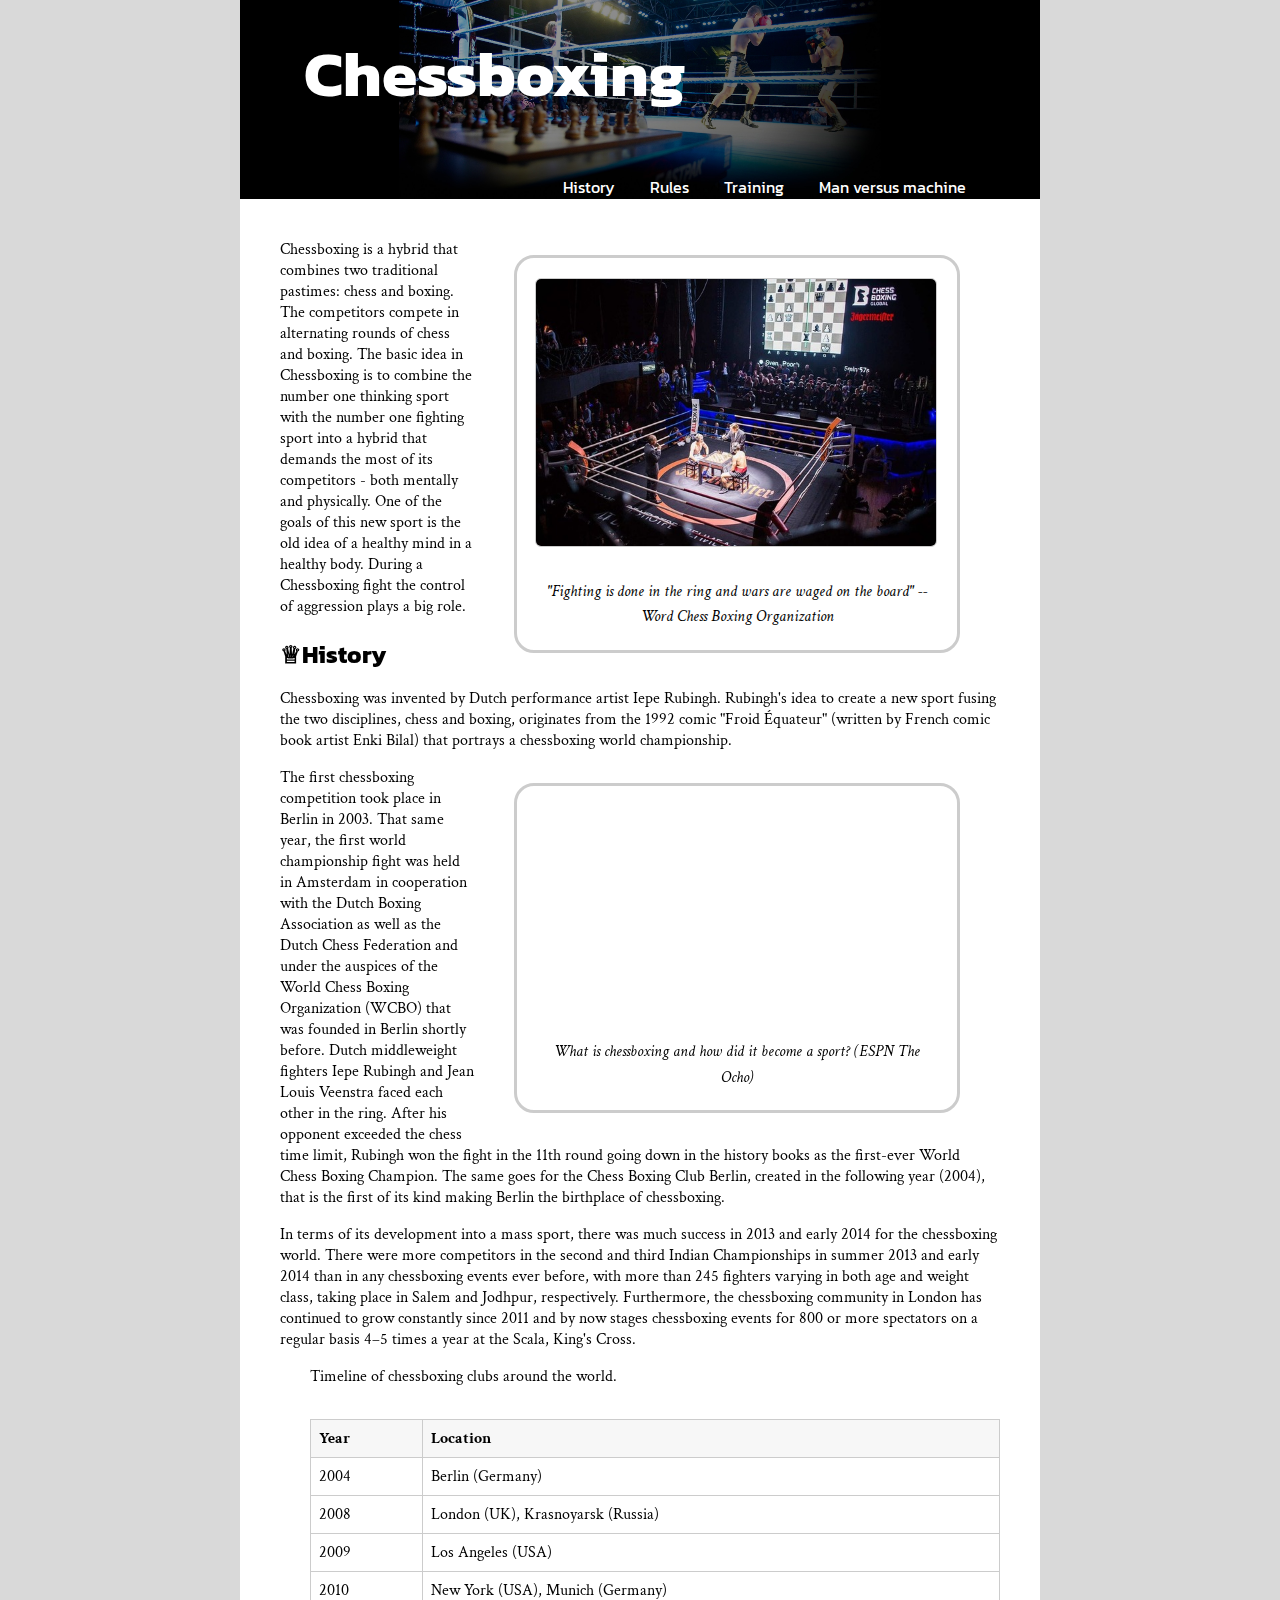
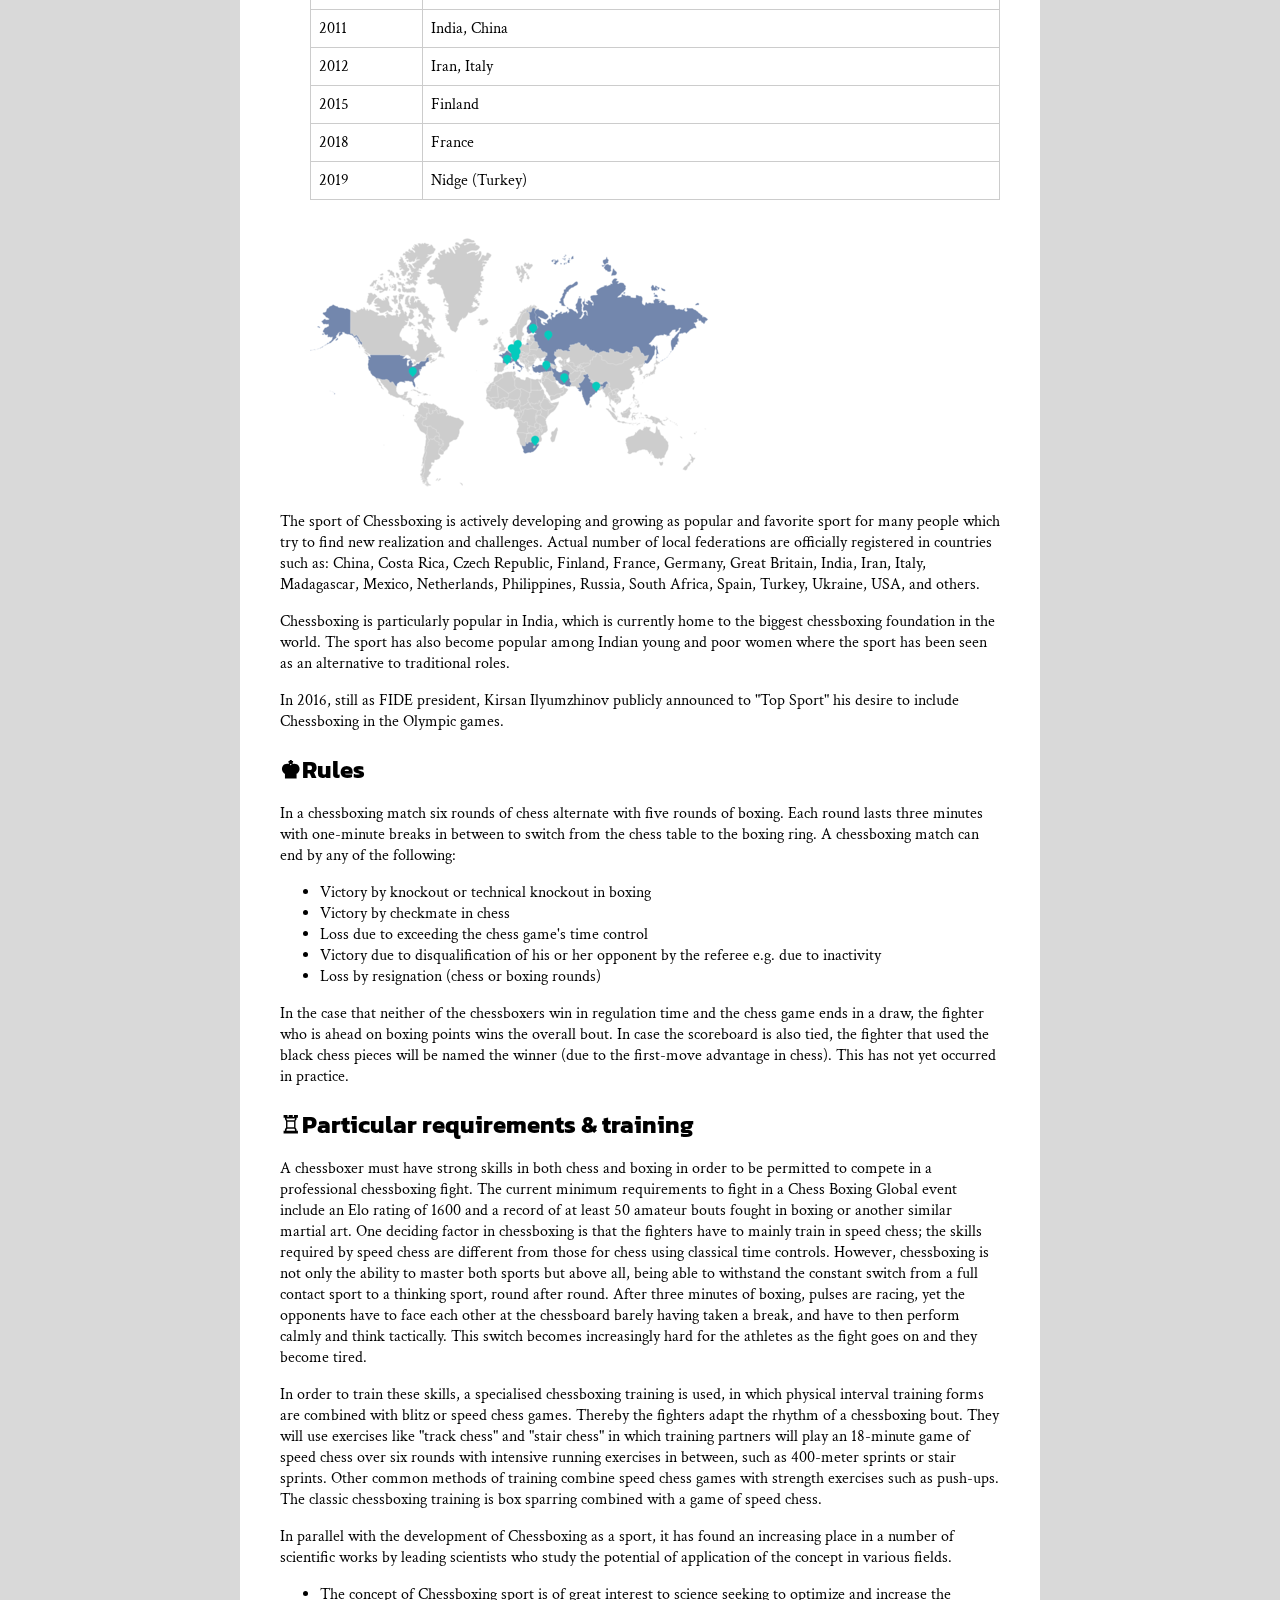
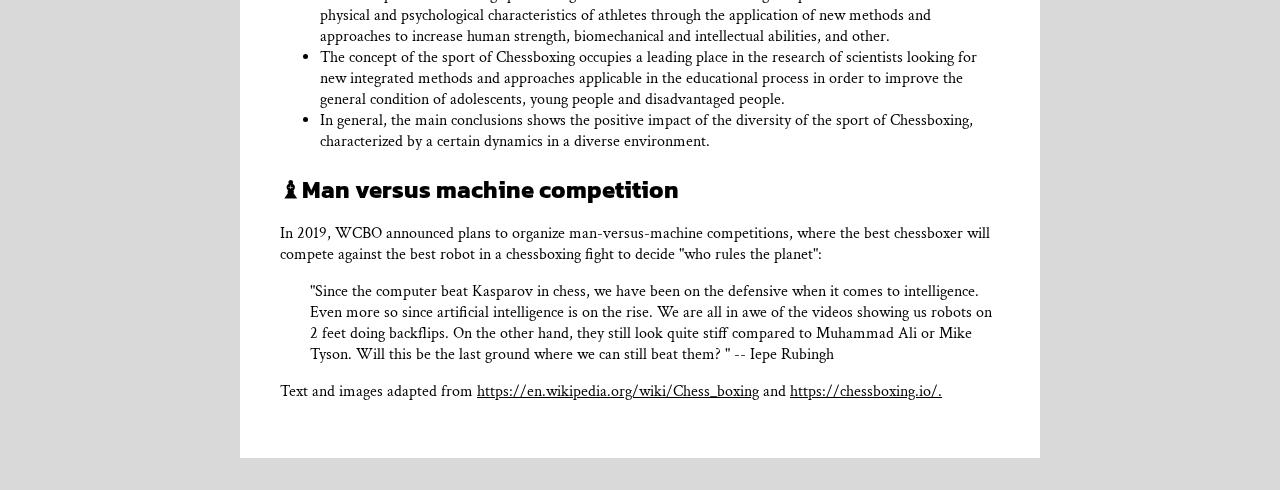
<file: Coursework - Chessboxing.03Nov/index.html>
<!DOCTYPE html>
<html lang="en">
<head>
    <meta charset="UTF-8">
    <meta name="viewport" content="width=device-width, initial-scale=1.0">
    <title>Chessboxing</title>
    <link rel="stylesheet" href="style.css">

    
</head>
<body>
   <div class = "all">
 <header>
      <div class="container">
        <h1>Chessboxing</h1>
     <nav>
     <ul>
        <li><a href="#history">History</a></li>
        <li><a href="#rules">Rules</a></li>
        <li><a href="#training">Training</a></li>
        <li><a href="#man-vs-machine">Man versus machine</a></li>
     </ul>
     </nav>
    </div>
    </header>

    <main> 

    <div>
    <figure class="pic1">
            <img src="chessboxing_ring.jpg" alt="chessboxing_ring">
            <figcaption>"Fighting is done in the ring and wars are waged on the board" -- Word Chess Boxing Organization</figcaption>
    </figure>
    Chessboxing is a hybrid that combines two traditional pastimes: chess and boxing. The competitors compete in alternating rounds of chess and boxing.
    The basic idea in Chessboxing is to combine the number one thinking sport with the number one fighting sport into a hybrid that demands the most of its competitors - both mentally and physically. One of the goals of this new sport is the old idea of a healthy mind in a healthy body. During a Chessboxing fight the control of aggression plays a big role.
  </div>  
    
    <section id="history">
            <h2>History</h2>
            <p>Chessboxing was invented by Dutch performance artist Iepe Rubingh. Rubingh's idea to create a new sport fusing the two disciplines, chess and boxing, originates from the 1992 comic "Froid Équateur" (written by French comic book artist Enki Bilal) that portrays a chessboxing world championship.
</p>
  <div>
  <figure class = "pic2">
       <iframe width="560" height="315" 
                    src="https://www.youtube.com/embed/8ZGHrzE8bqc" 
                    title="Chessboxing Demonstration" 
                    frameborder="0" 
                    allow="accelerometer; autoplay; clipboard-write; encrypted-media; gyroscope; picture-in-picture" 
                    allowfullscreen></iframe>

        <figcaption>What is chessboxing and how did it become a sport? (ESPN The Ocho)</figcaption>
        </figure>

    <p>The first chessboxing competition took place in Berlin in 2003. That same year, the first world championship fight was held in Amsterdam in cooperation with the Dutch Boxing Association as well as the Dutch Chess Federation and under the auspices of the World Chess Boxing Organization (WCBO) that was founded in Berlin shortly before. Dutch middleweight fighters Iepe Rubingh and Jean Louis Veenstra faced each other in the ring. After his opponent exceeded the chess time limit, Rubingh won the fight in the 11th round going down in the history books as the first-ever World Chess Boxing Champion. The same goes for the Chess Boxing Club Berlin, created in the following year (2004), that is the first of its kind making Berlin the birthplace of chessboxing.
</p>
<p>In terms of its development into a mass sport, there was much success in 2013 and early 2014 for the chessboxing world. There were more competitors in the second and third Indian Championships in summer 2013 and early 2014 than in any chessboxing events ever before, with more than 245 fighters varying in both age and weight class, taking place in Salem and Jodhpur, respectively. Furthermore, the chessboxing community in London has continued to grow constantly since 2011 and by now stages chessboxing events for 800 or more spectators on a regular basis 4–5 times a year at the Scala, King's Cross.
</p>
</div>


<div style="margin-left:30px;">
<p>Timeline of chessboxing clubs around the world.</p>

<table>  
  <tr>
    <th>Year</th>
    <th>Location</th>
  </tr>

  <tr>
    <td>2004</td>
    <td>Berlin (Germany)</td>
  </tr>

  <tr>
    <td>2008</td>
    <td>London (UK), Krasnoyarsk (Russia)</td>
  </tr>

  <tr>
    <td>2009</td>
    <td>Los Angeles (USA)</td>
  </tr>

  <tr>
    <td>2010</td>
    <td>New York (USA), Munich (Germany)</td>
  </tr>
  
  <tr>
    <td>2011</td>
    <td>India, China</td>
  </tr>

  <tr>
    <td>2012</td>
    <td>Iran, Italy</td>
  </tr>

  <tr>
    <td>2015</td>
    <td>Finland</td>
  </tr>

  <tr>
    <td>2018</td>
    <td>France</td>
  </tr>

  <tr>
    <td>2019</td>
    <td>Nidge (Turkey)</td>
  </tr>
</table>

<img src="chessboxing_map.png" alt="chessboxing_map">
</div>

<p>
<p>The sport of Chessboxing is actively developing and growing as popular and favorite sport for many people which try to find new realization and challenges. Actual number of local federations are officially registered in countries such as: China, Costa Rica, Czech Republic, Finland, France, Germany, Great Britain, India, Iran, Italy, Madagascar, Mexico, Netherlands, Philippines, Russia, South Africa, Spain, Turkey, Ukraine, USA, and others.</p>
<p>Chessboxing is particularly popular in India, which is currently home to the biggest chessboxing foundation in the world.  The sport has also become popular among Indian young and poor women where the sport has been seen as an alternative to traditional roles.</p>
<p>In 2016, still as FIDE president, Kirsan Ilyumzhinov publicly announced to "Top Sport" his desire to include Chessboxing in the Olympic games.</p>

    </section>

    <section id="rules">
            <h2>Rules</h2>
            <p>In a chessboxing match six rounds of chess alternate with five rounds of boxing. Each round lasts three minutes with one-minute breaks in between to switch from the chess table to the boxing ring. A chessboxing match can end by any of the following:</p>
        <ul>
            <li>Victory by knockout or technical knockout in boxing</li>
            <li>Victory by checkmate in chess</li>
            <li>Loss due to exceeding the chess game's time control</li>
            <li>Victory due to disqualification of his or her opponent by the referee e.g. due to inactivity</li>
            <li>Loss by resignation (chess or boxing rounds)</li>
        </ul>  
            <p> In the case that neither of the chessboxers win in regulation time and the chess game ends in a draw, the fighter who is ahead on boxing points wins the overall bout. In case the scoreboard is also tied, the fighter that used the black chess pieces will be named the winner (due to the first-move advantage in chess). This has not yet occurred in practice.</p>
    </section>

    <section id="training">
        <h2>Particular requirements & training</h2>
        <p>A chessboxer must have strong skills in both chess and boxing in order to be permitted to compete in a professional chessboxing fight. The current minimum requirements to fight in a Chess Boxing Global event include an Elo rating of 1600 and a record of at least 50 amateur bouts fought in boxing or another similar martial art. One deciding factor in chessboxing is that the fighters have to mainly train in speed chess; the skills required by speed chess are different from those for chess using classical time controls. However, chessboxing is not only the ability to master both sports but above all, being able to withstand the constant switch from a full contact sport to a thinking sport, round after round. After three minutes of boxing, pulses are racing, yet the opponents have to face each other at the chessboard barely having taken a break, and have to then perform calmly and think tactically. This switch becomes increasingly hard for the athletes as the fight goes on and they become tired.</p>
        <p>In order to train these skills, a specialised chessboxing training is used, in which physical interval training forms are combined with blitz or speed chess games. Thereby the fighters adapt the rhythm of a chessboxing bout. They will use exercises like "track chess" and "stair chess" in which training partners will play an 18-minute game of speed chess over six rounds with intensive running exercises in between, such as 400-meter sprints or stair sprints. Other common methods of training combine speed chess games with strength exercises such as push-ups. The classic chessboxing training is box sparring combined with a game of speed chess.</p>
        <p>In parallel with the development of Chessboxing as a sport, it has found an increasing place in a number of scientific works by leading scientists who study the potential of application of the concept in various fields.</p>  

        <ul>
          <li>The concept of Chessboxing sport is of great interest to science seeking to optimize and increase the physical  and psychological characteristics of athletes through the application of new methods and approaches to increase human strength, biomechanical and intellectual abilities, and other.</li>
          <li>The concept of the sport of Chessboxing occupies a leading place in the research of scientists looking for new integrated methods and approaches applicable in the educational process in order to improve the general condition of adolescents, young people and disadvantaged people.</li>
          <li>In general, the main conclusions shows the positive impact of the diversity of the sport of Chessboxing, characterized by a certain dynamics in a diverse environment.</li>
        </ul>
    </section>

    <section id="man-vs-machine">
            <h2>Man versus machine competition</h2>
            <p>In 2019, WCBO announced plans to organize man-versus-machine competitions, where the best chessboxer will compete against the best robot in a chessboxing fight to decide "who rules the planet":</p>
            
            <p style="margin-left:30px;">
            "Since the computer beat Kasparov in chess, we have been on the defensive when it comes to intelligence. Even more so since artificial intelligence is on the rise. We are all in awe of the videos showing us robots on 2 feet doing backflips. On the other hand, they still look quite stiff compared to Muhammad Ali or Mike Tyson. Will this be the last ground where we can still beat them? " -- Iepe Rubingh</figcaption>
            <p>Text and images adapted from 
              
            <a href="https://en.wikipedia.org/wiki/Chess_boxing" target="_blank">https://en.wikipedia.org/wiki/Chess_boxing</a>
             and 
            <a href="https://chessboxing.io/." target="_blank">https://chessboxing.io/.</a>
            </p>
          </section>

    </main>

    <footer>
        <p></p>
    </footer>
   </div>
   

</body>
</html>
</file>
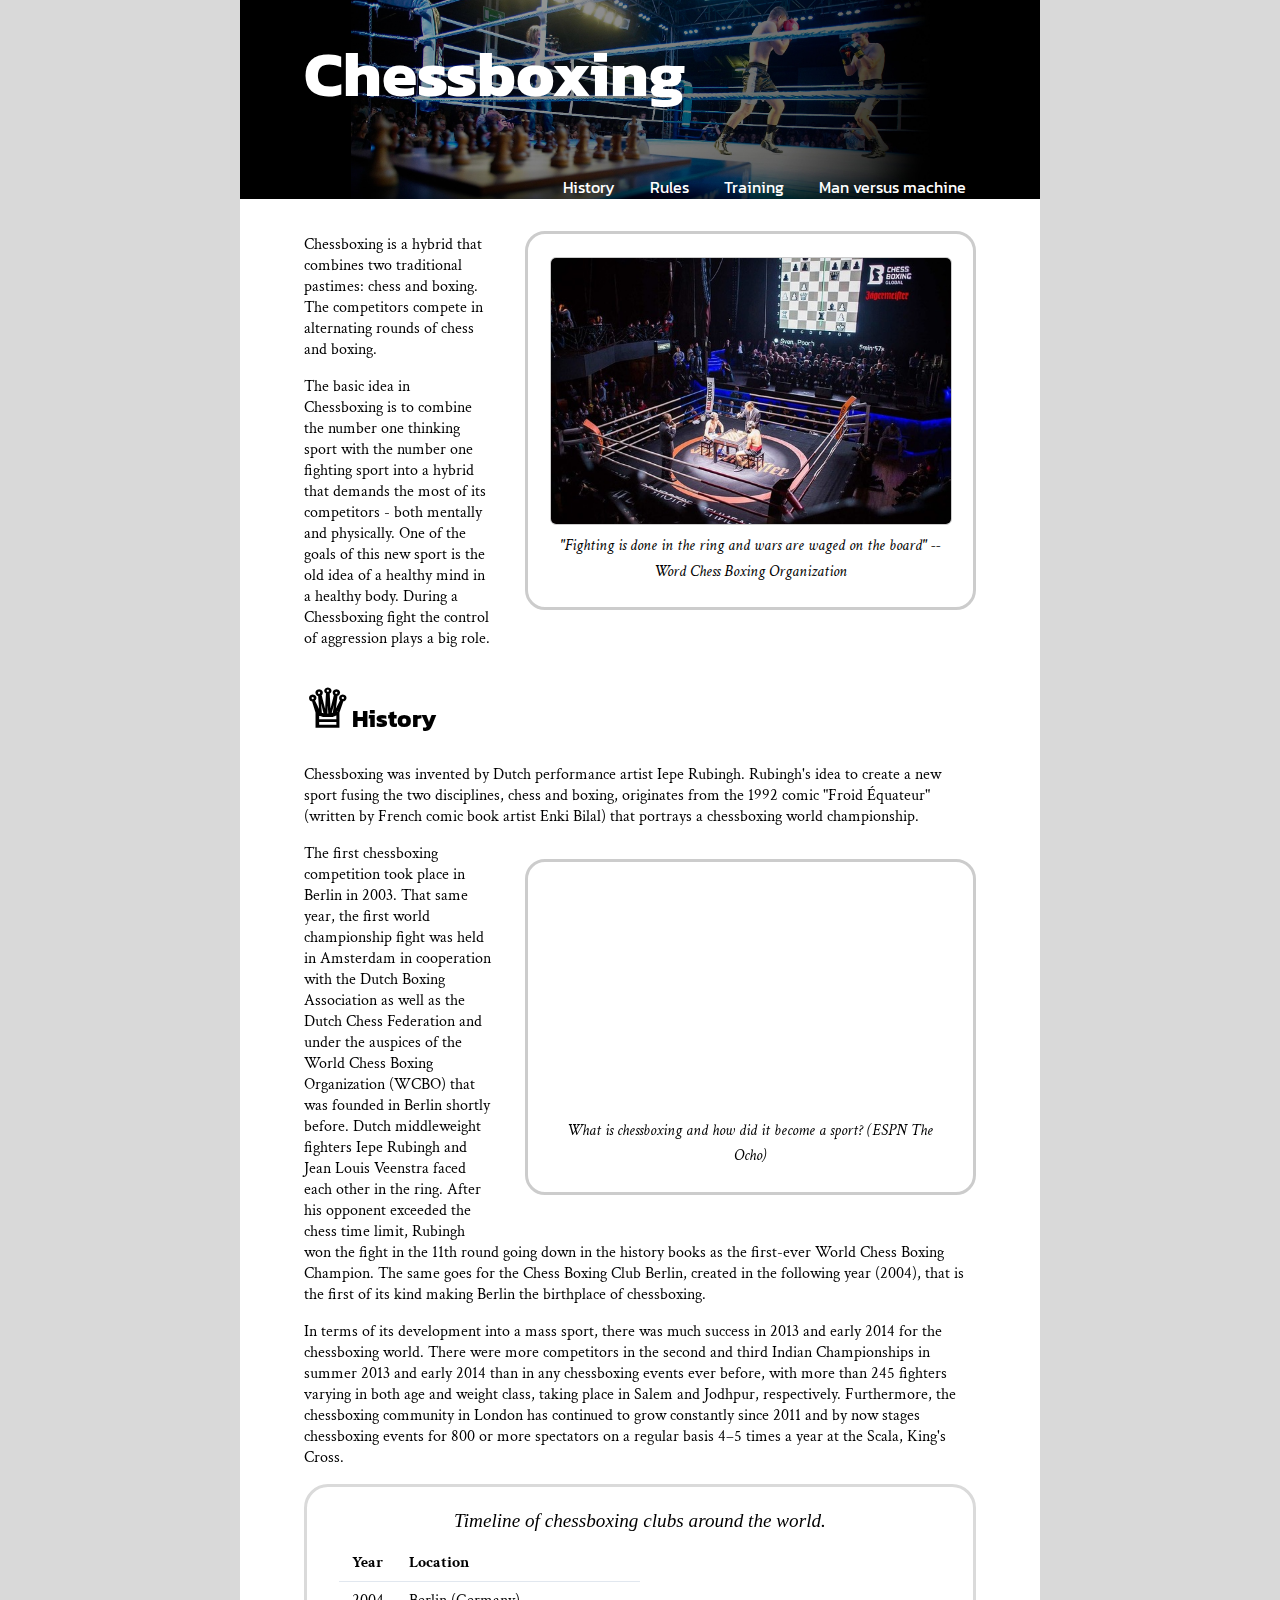
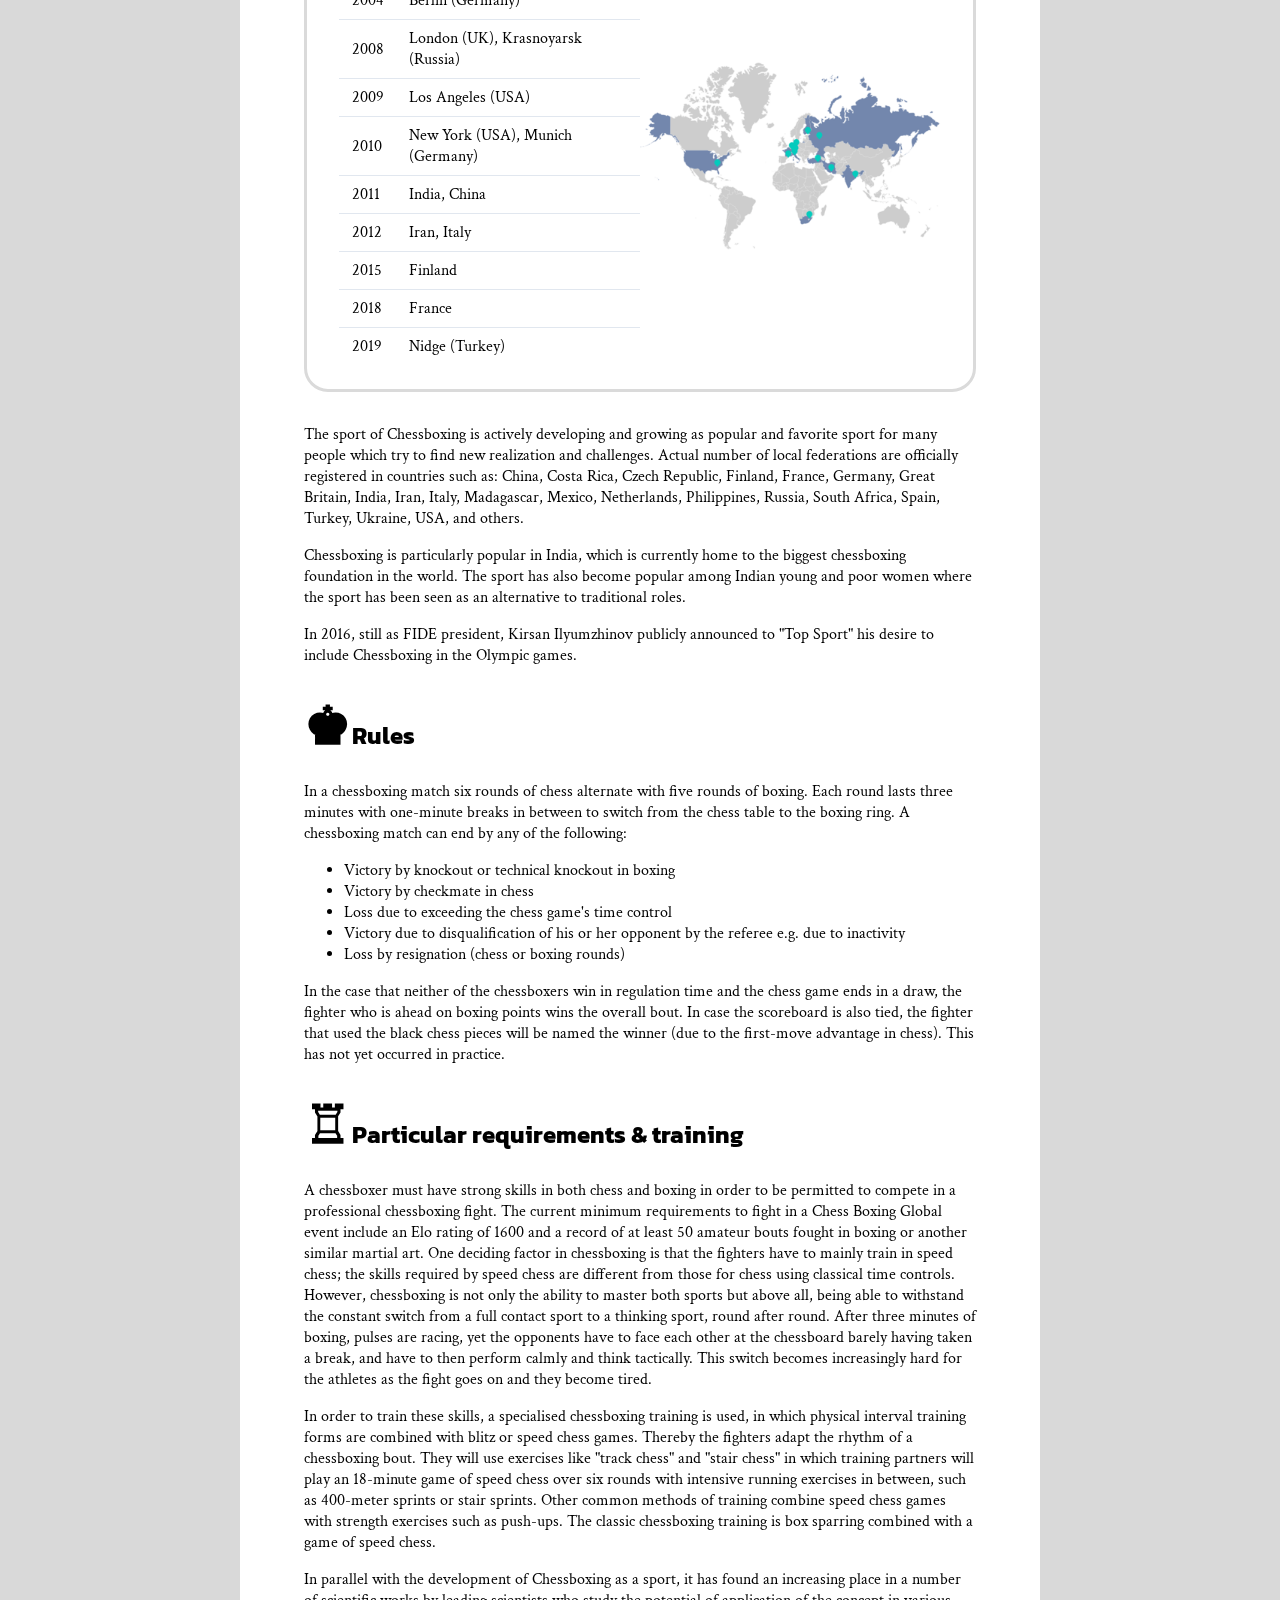
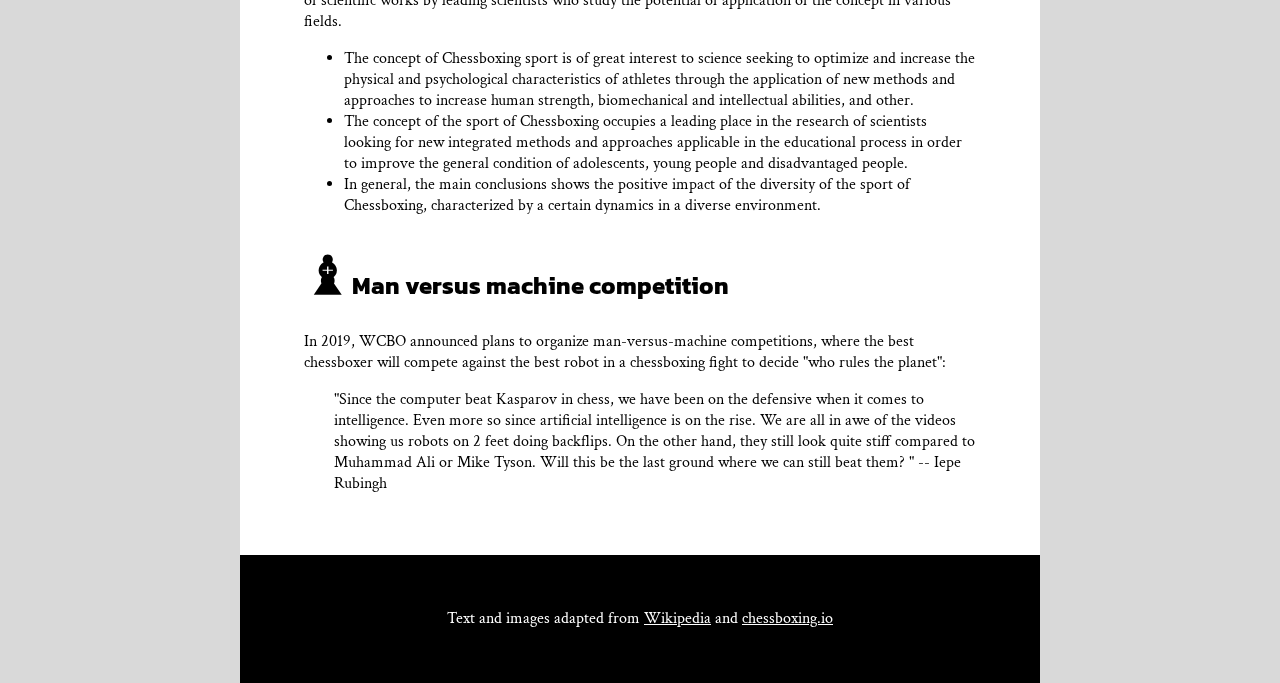
<file: Coursework - Chessboxing.08. Nov/chessboxing.html>
<!DOCTYPE html>
<html lang="en">
<head>
    <meta charset="UTF-8">
    <meta name="viewport" content="width=device-width, initial-scale=1.0">
    <title>Chessboxing</title>
    <link rel="stylesheet" href="style.css">

    
</head>
<body>
   <div class = "all">
 <header>
      <div class="container">
        <h1>Chessboxing</h1>
     <nav>
     <ul>
        <li><a href="#history">History</a></li>
        <li><a href="#rules">Rules</a></li>
        <li><a href="#training">Training</a></li>
        <li><a href="#man-vs-machine">Man versus machine</a></li>
     </ul>
     </nav>
    </div>
    </header>

    <main> 

    <div>
    <figure class="pic1">
            <img src="chessboxing_ring.jpg" alt="chessboxing_ring">
            <figcaption>"Fighting is done in the ring and wars are waged on the board" -- Word Chess Boxing Organization</figcaption>
    </figure>
    <p>Chessboxing is a hybrid that combines two traditional pastimes: chess and boxing. The competitors compete in alternating rounds of chess and boxing.</p>
    <p>The basic idea in Chessboxing is to combine the number one thinking sport with the number one fighting sport into a hybrid that demands the most of its competitors - both mentally and physically. One of the goals of this new sport is the old idea of a healthy mind in a healthy body. During a Chessboxing fight the control of aggression plays a big role.</p>
  </div>

    <section id="history">
            <h2>History</h2>
            <p>Chessboxing was invented by Dutch performance artist Iepe Rubingh. Rubingh's idea to create a new sport fusing the two disciplines, chess and boxing, originates from the 1992 comic "Froid Équateur" (written by French comic book artist Enki Bilal) that portrays a chessboxing world championship.
</p>
  <div>
  <figure class = "pic2">
       <iframe width="560" height="315" 
                    src="https://www.youtube.com/embed/8ZGHrzE8bqc" 
                    title="Chessboxing Demonstration" 
                    frameborder="0" 
                    allow="accelerometer; autoplay; clipboard-write; encrypted-media; gyroscope; picture-in-picture" 
                    allowfullscreen></iframe>

        <figcaption>What is chessboxing and how did it become a sport? (ESPN The Ocho)</figcaption>
        </figure>

    <p>The first chessboxing competition took place in Berlin in 2003. That same year, the first world championship fight was held in Amsterdam in cooperation with the Dutch Boxing Association as well as the Dutch Chess Federation and under the auspices of the World Chess Boxing Organization (WCBO) that was founded in Berlin shortly before. Dutch middleweight fighters Iepe Rubingh and Jean Louis Veenstra faced each other in the ring. After his opponent exceeded the chess time limit, Rubingh won the fight in the 11th round going down in the history books as the first-ever World Chess Boxing Champion. The same goes for the Chess Boxing Club Berlin, created in the following year (2004), that is the first of its kind making Berlin the birthplace of chessboxing.
</p>
<p>In terms of its development into a mass sport, there was much success in 2013 and early 2014 for the chessboxing world. There were more competitors in the second and third Indian Championships in summer 2013 and early 2014 than in any chessboxing events ever before, with more than 245 fighters varying in both age and weight class, taking place in Salem and Jodhpur, respectively. Furthermore, the chessboxing community in London has continued to grow constantly since 2011 and by now stages chessboxing events for 800 or more spectators on a regular basis 4–5 times a year at the Scala, King's Cross.
</p>
</div>


<div>
<p>Timeline of chessboxing clubs around the world.</p>

<table>  
  <tr>
    <th>Year</th>
    <th>Location</th>
  </tr>

  <tr>
    <td>2004</td>
    <td>Berlin (Germany)</td>
  </tr>

  <tr>
    <td>2008</td>
    <td>London (UK), Krasnoyarsk (Russia)</td>
  </tr>

  <tr>
    <td>2009</td>
    <td>Los Angeles (USA)</td>
  </tr>

  <tr>
    <td>2010</td>
    <td>New York (USA), Munich (Germany)</td>
  </tr>
  
  <tr>
    <td>2011</td>
    <td>India, China</td>
  </tr>

  <tr>
    <td>2012</td>
    <td>Iran, Italy</td>
  </tr>

  <tr>
    <td>2015</td>
    <td>Finland</td>
  </tr>

  <tr>
    <td>2018</td>
    <td>France</td>
  </tr>

  <tr>
    <td>2019</td>
    <td>Nidge (Turkey)</td>
  </tr>
</table>

<img src="chessboxing_map.png" alt="chessboxing_map">
</div>

<p>
<p>The sport of Chessboxing is actively developing and growing as popular and favorite sport for many people which try to find new realization and challenges. Actual number of local federations are officially registered in countries such as: China, Costa Rica, Czech Republic, Finland, France, Germany, Great Britain, India, Iran, Italy, Madagascar, Mexico, Netherlands, Philippines, Russia, South Africa, Spain, Turkey, Ukraine, USA, and others.</p>
<p>Chessboxing is particularly popular in India, which is currently home to the biggest chessboxing foundation in the world.  The sport has also become popular among Indian young and poor women where the sport has been seen as an alternative to traditional roles.</p>
<p>In 2016, still as FIDE president, Kirsan Ilyumzhinov publicly announced to "Top Sport" his desire to include Chessboxing in the Olympic games.</p>

    </section>

    <section id="rules">
            <h2>Rules</h2>
            <p>In a chessboxing match six rounds of chess alternate with five rounds of boxing. Each round lasts three minutes with one-minute breaks in between to switch from the chess table to the boxing ring. A chessboxing match can end by any of the following:</p>
        <ul>
            <li>Victory by knockout or technical knockout in boxing</li>
            <li>Victory by checkmate in chess</li>
            <li>Loss due to exceeding the chess game's time control</li>
            <li>Victory due to disqualification of his or her opponent by the referee e.g. due to inactivity</li>
            <li>Loss by resignation (chess or boxing rounds)</li>
        </ul>  
            <p> In the case that neither of the chessboxers win in regulation time and the chess game ends in a draw, the fighter who is ahead on boxing points wins the overall bout. In case the scoreboard is also tied, the fighter that used the black chess pieces will be named the winner (due to the first-move advantage in chess). This has not yet occurred in practice.</p>
    </section>

    <section id="training">
        <h2>Particular requirements & training</h2>
        <p>A chessboxer must have strong skills in both chess and boxing in order to be permitted to compete in a professional chessboxing fight. The current minimum requirements to fight in a Chess Boxing Global event include an Elo rating of 1600 and a record of at least 50 amateur bouts fought in boxing or another similar martial art. One deciding factor in chessboxing is that the fighters have to mainly train in speed chess; the skills required by speed chess are different from those for chess using classical time controls. However, chessboxing is not only the ability to master both sports but above all, being able to withstand the constant switch from a full contact sport to a thinking sport, round after round. After three minutes of boxing, pulses are racing, yet the opponents have to face each other at the chessboard barely having taken a break, and have to then perform calmly and think tactically. This switch becomes increasingly hard for the athletes as the fight goes on and they become tired.</p>
        <p>In order to train these skills, a specialised chessboxing training is used, in which physical interval training forms are combined with blitz or speed chess games. Thereby the fighters adapt the rhythm of a chessboxing bout. They will use exercises like "track chess" and "stair chess" in which training partners will play an 18-minute game of speed chess over six rounds with intensive running exercises in between, such as 400-meter sprints or stair sprints. Other common methods of training combine speed chess games with strength exercises such as push-ups. The classic chessboxing training is box sparring combined with a game of speed chess.</p>
        <p>In parallel with the development of Chessboxing as a sport, it has found an increasing place in a number of scientific works by leading scientists who study the potential of application of the concept in various fields.</p>  

        <ul>
          <li>The concept of Chessboxing sport is of great interest to science seeking to optimize and increase the physical  and psychological characteristics of athletes through the application of new methods and approaches to increase human strength, biomechanical and intellectual abilities, and other.</li>
          <li>The concept of the sport of Chessboxing occupies a leading place in the research of scientists looking for new integrated methods and approaches applicable in the educational process in order to improve the general condition of adolescents, young people and disadvantaged people.</li>
          <li>In general, the main conclusions shows the positive impact of the diversity of the sport of Chessboxing, characterized by a certain dynamics in a diverse environment.</li>
        </ul>
    </section>

    <section id="man-vs-machine">
            <h2>Man versus machine competition</h2>
            <p>In 2019, WCBO announced plans to organize man-versus-machine competitions, where the best chessboxer will compete against the best robot in a chessboxing fight to decide "who rules the planet":</p>
            
            <p style="margin-left:30px;">
            "Since the computer beat Kasparov in chess, we have been on the defensive when it comes to intelligence. Even more so since artificial intelligence is on the rise. We are all in awe of the videos showing us robots on 2 feet doing backflips. On the other hand, they still look quite stiff compared to Muhammad Ali or Mike Tyson. Will this be the last ground where we can still beat them? " -- Iepe Rubingh</figcaption>
          </section>

    </main>

    <footer>
        <p>Text and images adapted from <a href="https://en.wikipedia.org/wiki/Chess_boxing" target="_blank">Wikipedia</a> and <a href="https://chessboxing.io/" target="_blank">chessboxing.io</a></p>
    </footer>
   </div>
   

</body>
</html>
</file>
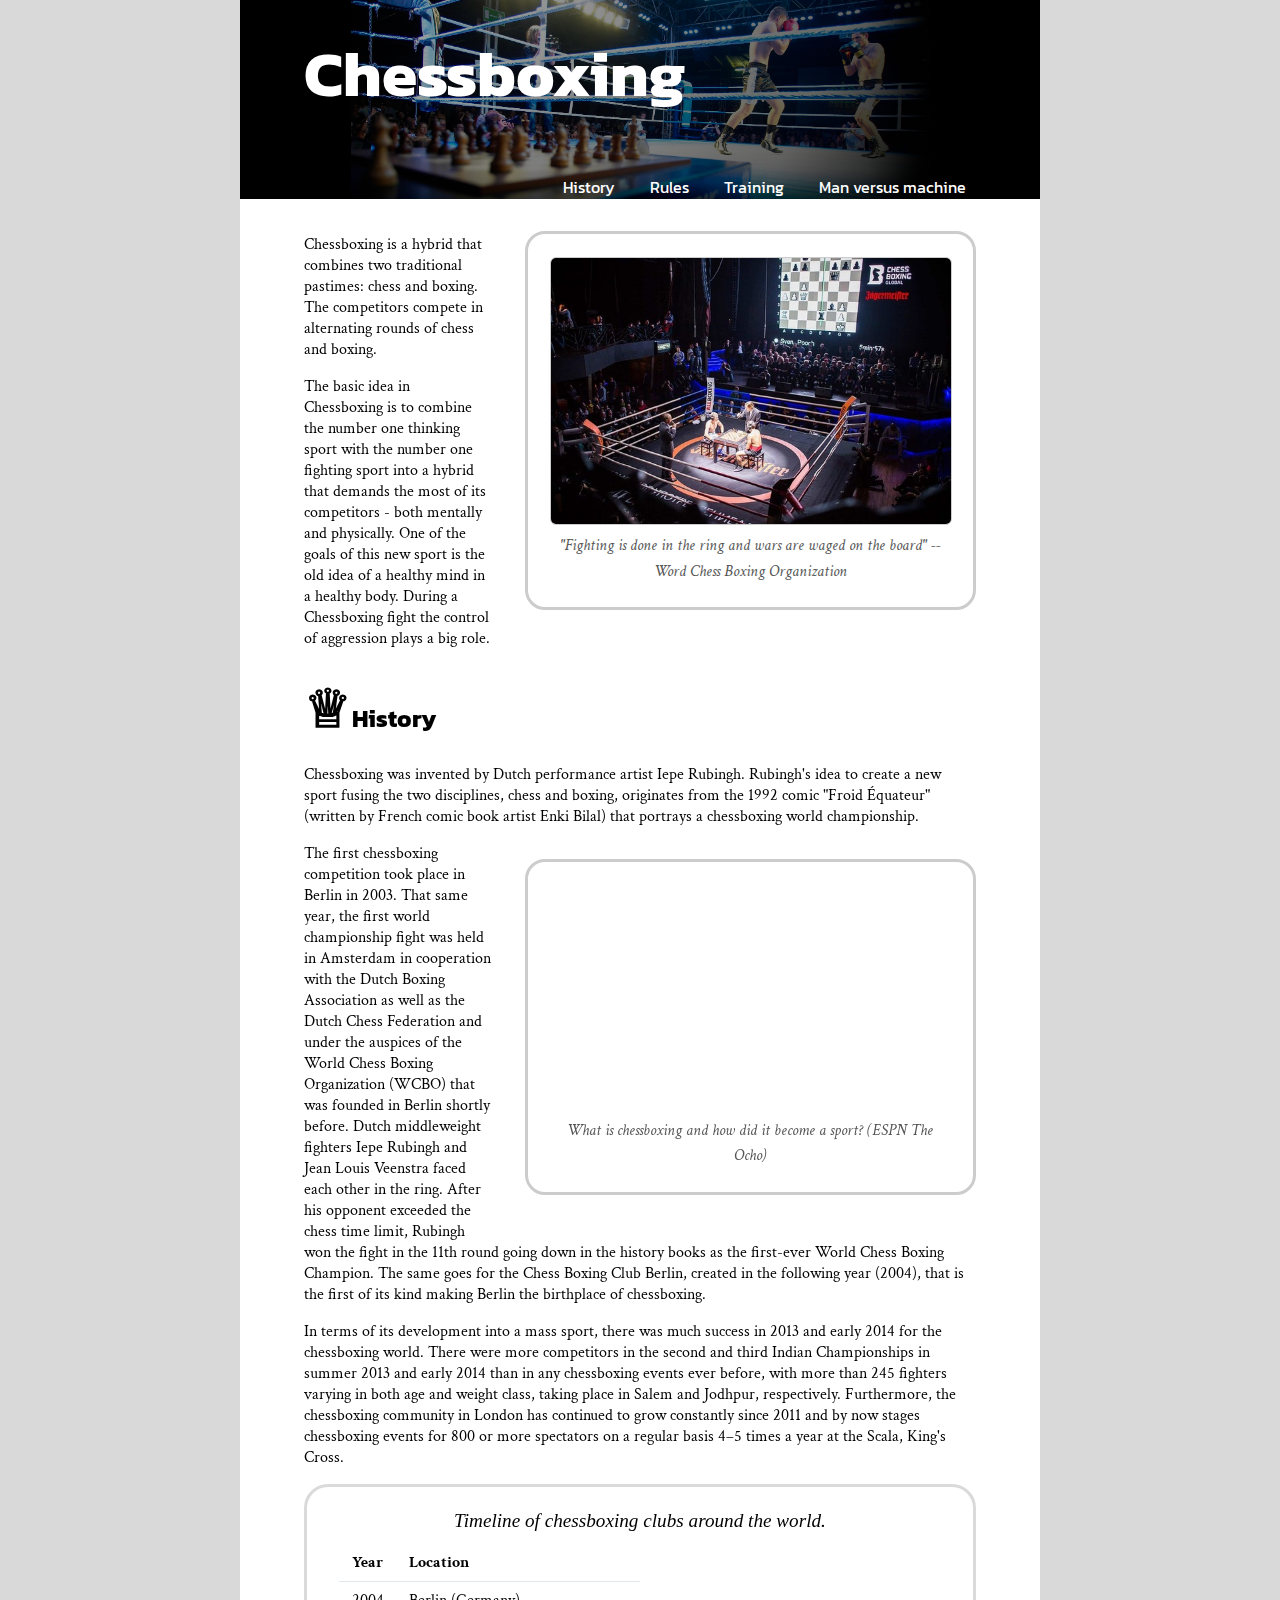
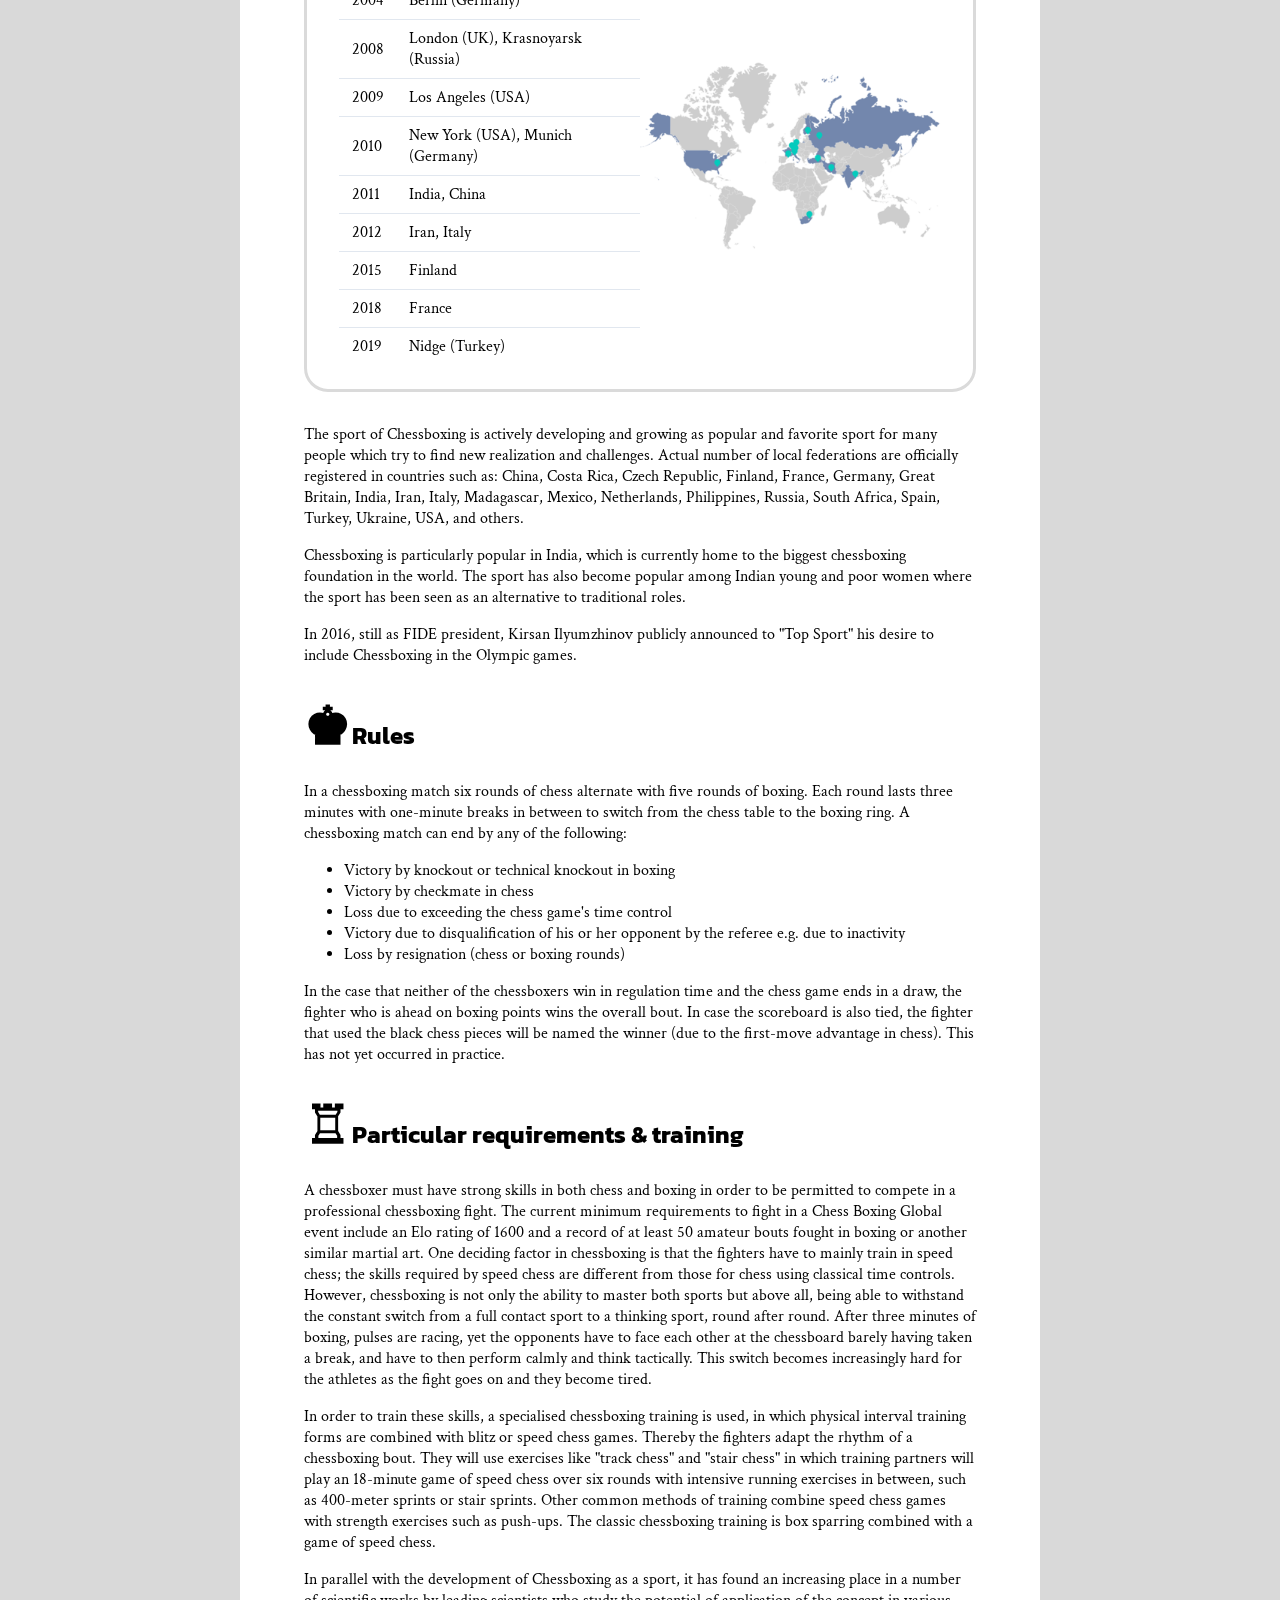
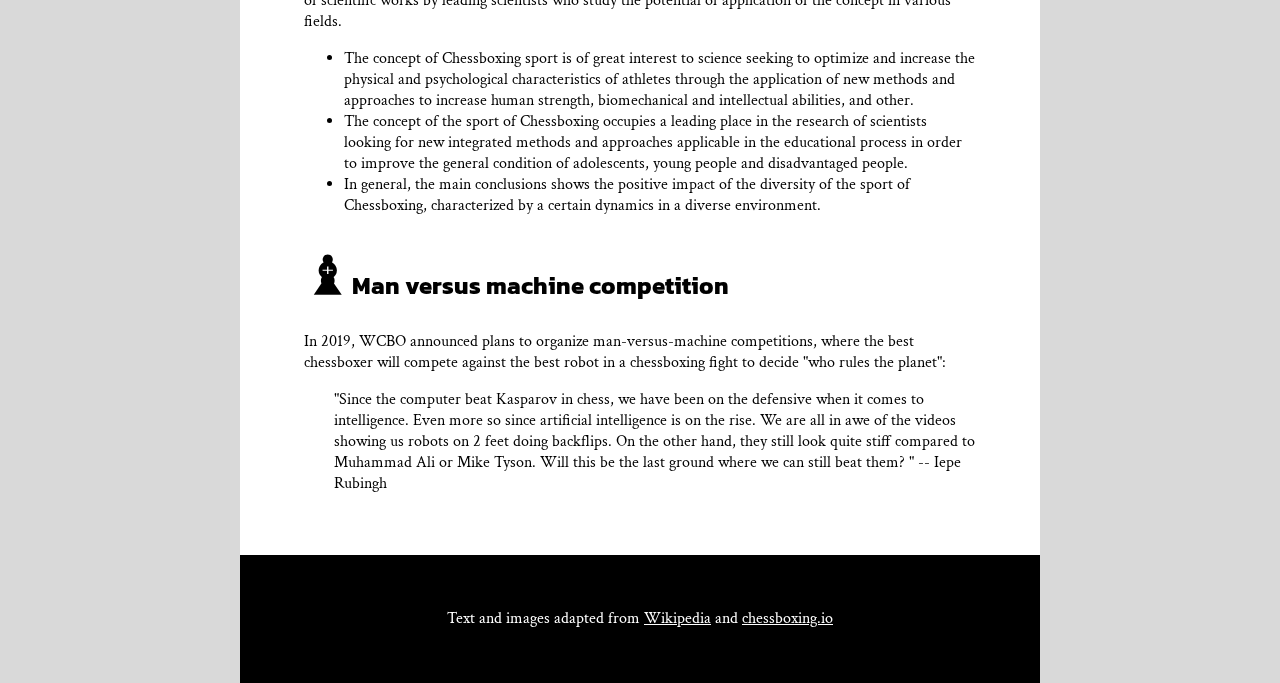
<file: Coursework - Chessboxing.11. Nov/chessboxing.html>
<!DOCTYPE html>
<html lang="en">
<head>
    <meta charset="UTF-8">
    <meta name="viewport" content="width=device-width, initial-scale=1.0">
    <title>Chessboxing</title>
    <link rel="stylesheet" href="chessboxing.css">

    
</head>
<body>
   <div class = "all">
 <header>
      <div class="container">
        <h1>Chessboxing</h1>
     <nav>
     <ul>
        <li><a href="#history">History</a></li>
        <li><a href="#rules">Rules</a></li>
        <li><a href="#training">Training</a></li>
        <li><a href="#man-vs-machine">Man versus machine</a></li>
     </ul>
     </nav>
    </div>
    </header>

    <main> 

    <div>
    <figure class="pic1">
            <img src="chessboxing_ring.jpg" alt="chessboxing_ring">
            <figcaption>"Fighting is done in the ring and wars are waged on the board" -- Word Chess Boxing Organization</figcaption>
    </figure>
    <p>Chessboxing is a hybrid that combines two traditional pastimes: chess and boxing. The competitors compete in alternating rounds of chess and boxing.</p>
    <p>The basic idea in Chessboxing is to combine the number one thinking sport with the number one fighting sport into a hybrid that demands the most of its competitors - both mentally and physically. One of the goals of this new sport is the old idea of a healthy mind in a healthy body. During a Chessboxing fight the control of aggression plays a big role.</p>
  </div>

    <section id="history">
            <h2>History</h2>
            <p>Chessboxing was invented by Dutch performance artist Iepe Rubingh. Rubingh's idea to create a new sport fusing the two disciplines, chess and boxing, originates from the 1992 comic "Froid Équateur" (written by French comic book artist Enki Bilal) that portrays a chessboxing world championship.
</p>
  <div>
  <figure class = "pic2">
       <iframe width="560" height="315" 
                    src="https://www.youtube.com/embed/8ZGHrzE8bqc" 
                    title="Chessboxing Demonstration" 
                    frameborder="0" 
                    allow="accelerometer; autoplay; clipboard-write; encrypted-media; gyroscope; picture-in-picture" 
                    allowfullscreen></iframe>

        <figcaption>What is chessboxing and how did it become a sport? (ESPN The Ocho)</figcaption>
        </figure>

    <p>The first chessboxing competition took place in Berlin in 2003. That same year, the first world championship fight was held in Amsterdam in cooperation with the Dutch Boxing Association as well as the Dutch Chess Federation and under the auspices of the World Chess Boxing Organization (WCBO) that was founded in Berlin shortly before. Dutch middleweight fighters Iepe Rubingh and Jean Louis Veenstra faced each other in the ring. After his opponent exceeded the chess time limit, Rubingh won the fight in the 11th round going down in the history books as the first-ever World Chess Boxing Champion. The same goes for the Chess Boxing Club Berlin, created in the following year (2004), that is the first of its kind making Berlin the birthplace of chessboxing.
</p>
<p>In terms of its development into a mass sport, there was much success in 2013 and early 2014 for the chessboxing world. There were more competitors in the second and third Indian Championships in summer 2013 and early 2014 than in any chessboxing events ever before, with more than 245 fighters varying in both age and weight class, taking place in Salem and Jodhpur, respectively. Furthermore, the chessboxing community in London has continued to grow constantly since 2011 and by now stages chessboxing events for 800 or more spectators on a regular basis 4–5 times a year at the Scala, King's Cross.
</p>
</div>


<div>
<p>Timeline of chessboxing clubs around the world.</p>

<table>  
  <tr>
    <th>Year</th>
    <th>Location</th>
  </tr>

  <tr>
    <td>2004</td>
    <td>Berlin (Germany)</td>
  </tr>

  <tr>
    <td>2008</td>
    <td>London (UK), Krasnoyarsk (Russia)</td>
  </tr>

  <tr>
    <td>2009</td>
    <td>Los Angeles (USA)</td>
  </tr>

  <tr>
    <td>2010</td>
    <td>New York (USA), Munich (Germany)</td>
  </tr>
  
  <tr>
    <td>2011</td>
    <td>India, China</td>
  </tr>

  <tr>
    <td>2012</td>
    <td>Iran, Italy</td>
  </tr>

  <tr>
    <td>2015</td>
    <td>Finland</td>
  </tr>

  <tr>
    <td>2018</td>
    <td>France</td>
  </tr>

  <tr>
    <td>2019</td>
    <td>Nidge (Turkey)</td>
  </tr>
</table>

<img src="chessboxing_map.png" alt="chessboxing_map">
</div>

<p>
<p>The sport of Chessboxing is actively developing and growing as popular and favorite sport for many people which try to find new realization and challenges. Actual number of local federations are officially registered in countries such as: China, Costa Rica, Czech Republic, Finland, France, Germany, Great Britain, India, Iran, Italy, Madagascar, Mexico, Netherlands, Philippines, Russia, South Africa, Spain, Turkey, Ukraine, USA, and others.</p>
<p>Chessboxing is particularly popular in India, which is currently home to the biggest chessboxing foundation in the world.  The sport has also become popular among Indian young and poor women where the sport has been seen as an alternative to traditional roles.</p>
<p>In 2016, still as FIDE president, Kirsan Ilyumzhinov publicly announced to "Top Sport" his desire to include Chessboxing in the Olympic games.</p>

    </section>

    <section id="rules">
            <h2>Rules</h2>
            <p>In a chessboxing match six rounds of chess alternate with five rounds of boxing. Each round lasts three minutes with one-minute breaks in between to switch from the chess table to the boxing ring. A chessboxing match can end by any of the following:</p>
        <ul>
            <li>Victory by knockout or technical knockout in boxing</li>
            <li>Victory by checkmate in chess</li>
            <li>Loss due to exceeding the chess game's time control</li>
            <li>Victory due to disqualification of his or her opponent by the referee e.g. due to inactivity</li>
            <li>Loss by resignation (chess or boxing rounds)</li>
        </ul>  
            <p> In the case that neither of the chessboxers win in regulation time and the chess game ends in a draw, the fighter who is ahead on boxing points wins the overall bout. In case the scoreboard is also tied, the fighter that used the black chess pieces will be named the winner (due to the first-move advantage in chess). This has not yet occurred in practice.</p>
    </section>

    <section id="training">
        <h2>Particular requirements & training</h2>
        <p>A chessboxer must have strong skills in both chess and boxing in order to be permitted to compete in a professional chessboxing fight. The current minimum requirements to fight in a Chess Boxing Global event include an Elo rating of 1600 and a record of at least 50 amateur bouts fought in boxing or another similar martial art. One deciding factor in chessboxing is that the fighters have to mainly train in speed chess; the skills required by speed chess are different from those for chess using classical time controls. However, chessboxing is not only the ability to master both sports but above all, being able to withstand the constant switch from a full contact sport to a thinking sport, round after round. After three minutes of boxing, pulses are racing, yet the opponents have to face each other at the chessboard barely having taken a break, and have to then perform calmly and think tactically. This switch becomes increasingly hard for the athletes as the fight goes on and they become tired.</p>
        <p>In order to train these skills, a specialised chessboxing training is used, in which physical interval training forms are combined with blitz or speed chess games. Thereby the fighters adapt the rhythm of a chessboxing bout. They will use exercises like "track chess" and "stair chess" in which training partners will play an 18-minute game of speed chess over six rounds with intensive running exercises in between, such as 400-meter sprints or stair sprints. Other common methods of training combine speed chess games with strength exercises such as push-ups. The classic chessboxing training is box sparring combined with a game of speed chess.</p>
        <p>In parallel with the development of Chessboxing as a sport, it has found an increasing place in a number of scientific works by leading scientists who study the potential of application of the concept in various fields.</p>  

        <ul>
          <li>The concept of Chessboxing sport is of great interest to science seeking to optimize and increase the physical  and psychological characteristics of athletes through the application of new methods and approaches to increase human strength, biomechanical and intellectual abilities, and other.</li>
          <li>The concept of the sport of Chessboxing occupies a leading place in the research of scientists looking for new integrated methods and approaches applicable in the educational process in order to improve the general condition of adolescents, young people and disadvantaged people.</li>
          <li>In general, the main conclusions shows the positive impact of the diversity of the sport of Chessboxing, characterized by a certain dynamics in a diverse environment.</li>
        </ul>
    </section>

    <section id="man-vs-machine">
            <h2>Man versus machine competition</h2>
            <p>In 2019, WCBO announced plans to organize man-versus-machine competitions, where the best chessboxer will compete against the best robot in a chessboxing fight to decide "who rules the planet":</p>
            
            <p style="margin-left:30px;">
            "Since the computer beat Kasparov in chess, we have been on the defensive when it comes to intelligence. Even more so since artificial intelligence is on the rise. We are all in awe of the videos showing us robots on 2 feet doing backflips. On the other hand, they still look quite stiff compared to Muhammad Ali or Mike Tyson. Will this be the last ground where we can still beat them? " -- Iepe Rubingh</figcaption>
          </section>

    </main>

    <footer>
        <p>Text and images adapted from <a href="https://en.wikipedia.org/wiki/Chess_boxing" target="_blank">Wikipedia</a> and <a href="https://chessboxing.io/" target="_blank">chessboxing.io</a></p>
    </footer>
   </div>
   

</body>
</html>
</file>
<file: Coursework - Chessboxing.03Nov/style.css>
@import url('https://fonts.googleapis.com/css2?family=Crimson+Text:ital@0;1&family=Kanit:wght@700&display=swap');

/* Design constants */
html {

    /* Harmonic scale */
    --ratio: 1.4142356;
    --s-5: calc(var(--s-4) / var(--ratio));
    --s-4: calc(var(--s-3) / var(--ratio)); /* Larger title font size */
    --s-3: calc(var(--s-2) / var(--ratio)); /* Smaller title font size */
    --s-2: calc(var(--s-1) / var(--ratio));
    --s-1: calc(var(--s0) / var(--ratio));
    --s0: 1rem; /* table font size */
    --s1: calc(var(--s0) * var(--ratio));
    --s2: calc(var(--s1) * var(--ratio));
    --s3: calc(var(--s2) * var(--ratio));
    --s4: calc(var(--s3) * var(--ratio));
    --s5: calc(var(--s4) * var(--ratio));

    /* white spaces */
    --page-margin: var(--s4);
    --vertical-space: var(--s2);
    --menu-space: var(--s0);

    /* colors */
    --frame-color: #ccc;
   
}

/* Adjust page margin for small dislays */
@media only screen and (max-width: 600px) {
    :root {
        --page-margin: var(--s-2);
    }
}

/*** Page layout **********************************************************************************/
.all{
     max-width: 100ch;
    background-color: var(--main-bg);
    margin: 0 auto;
    background-color: #ffffff ;
}
/* Layout */
body{  
  background-color: #d9d9d9;
  color: var(--text-color);
  font-family:'Crimson Text', Georgia, serif;
  font-size: var(--s0);
  margin: 0;
  padding: 0;

}

main{
    max-width: 100ch;
    background-color: var(--main-bg);
    margin: 0 auto;
    padding: 40px;
    background-color: #ffffff ;
} 

/* Header */
header {
  max-width: 100ch;
  background-image: url('chessboxing_background.jpg');
  background-size: auto 100%; 
  background-repeat:no-repeat ;
  background-position: center;
  background-color: black;
  padding: var(--page-margin) var(--page-margin) 0 var(--page-margin);
  margin: 0 auto;
  color: white;
  position: relative;

}

header .container {
  position: relative;
  width: 100%;
  height: 100%;
  margin: 0 auto;

 /* max-width: 80ch;
  margin: 0 auto;
  padding: var(--menu-space);
  position: relative; */
}

header h1 {
    top: 50%;
    font-family: 'Kanit', sans-serif;
    font-size: var(--s4);
    margin: 0;
    color: white;
    text-align: left;
    transform: translateY(-40%);
}

/* Navbar */
header nav {
    position: static;
    width: auto;
    margin-left: auto;
    right: 10px;
    align-items: flex-end;
}

header ul {
    list-style: none;
    padding: 0;
    margin: var(--menu-space) 0 0;
    display: flex;
    justify-content: flex-end;
    gap: var(--menu-space);
    font-family: 'Kanit', sans-serif;
}
   
header a {
    text-decoration: none;
    color: white;
    padding: 0.3em 0.6em;
    transition: 0.3s;
}

header a:hover {
    background-color: rgba(255, 255, 255, 0.3);
    color: yellow;
    text-decoration: none;

}

/* Typography and links */
h1, h2, h3 {
    font-family: 'Kanit', sans-serif;
    color: #000;
}

h2 {
  margin-top: 20px;
  margin-bottom: 10px;
}

/* chess piece symbols */
#history h2::before {
    content: "\2655";
}

#rules h2::before {
    content: "\265a";
}

#training h2::before {
    content: "\2656";
}

#man-vs-machine h2::before {
    content: "\265d";
}

    a {
    color: var(--link-color);
}
a:hover {
    text-decoration: underline;
}

figure img, iframe {
    max-width: 100%;
    height: auto;
    border: 1px solid var(--frame-color);
    border-radius: 6px;
    display: block;
    margin: 0 auto;
}

figcaption {
    font-size: var(--s-2);
    color: #555;
    text-align: center;
    margin-top: 0.5em;
    font-style: italic;
    font-size: var(--s0); 
    line-height: 1.6;
    color: inherit;    

}

.pic1{
    float: right;
    width: 400px;
    display: block;
    padding: 20px;
    border: 3px solid #ccc;
    border-radius: 20px;
}

.pic2{
    float: right;
    width: 400px;
    display: block;
    padding: 20px;
    border: 3px solid #ccc;
    border-radius: 20px;
}

.pic2 iframe{
    width: 100%;
    display: block;
    border: none;
    aspect-ratio: 16 / 9;
}

/* Float image right for large screens */
figure img {
    float: right;
    margin-left: var(--vertical-space);
    margin-bottom: var(--vertical-space);
}



/* Table styling */
table {
    width: 100%;
    border-collapse: collapse;
    margin: var(--vertical-space) 0;
}

th, td {
    border: 1px solid var(--frame-color);
    padding: 0.5em;
    text-align: left;
}

th {
    background-color: #f7f7f7;
}
 
/* Footer */
footer {
    background-color: lightgray;
    text-align: center;
    font-style: italic;
    font-size: var(--s-1);
    color: #666;
    margin: var(--vertical-space) 0;
}

/* Vertical menu for small screens */
@media only screen and (max-width: 600px) {

    header {
        height: auto;
    }

    header ul {
        flex-direction: column;
        align-items: flex-end;
    }
    header h1 {
        font-size: var(--s3);
    }

    /* Stop floating media on small screens and make them full width */
    figure img {
        float: none;
        margin: 0 auto var(--vertical-space);
        display: block;
    }

    .pic1,
    .pic2 {
        float: none;
        width: 100%;
        max-width: 100%;
        padding: 12px;
        box-sizing: border-box;
        margin: 0 0 var(--vertical-space) 0;
    }

    .pic2 iframe {
        width: 100%;
    }

    main {
        padding: 20px;
    }

}
</file>
<file: Coursework - Chessboxing.08. Nov/style.css>
@import url('https://fonts.googleapis.com/css2?family=Crimson+Text:ital@0;1&family=Kanit:wght@700&display=swap');

/* Design constants */
html {

    /* Harmonic scale */
    --ratio: 1.4142356;
    --s-5: calc(var(--s-4) / var(--ratio));
    --s-4: calc(var(--s-3) / var(--ratio)); /* Larger title font size */
    --s-3: calc(var(--s-2) / var(--ratio)); /* Smaller title font size */
    --s-2: calc(var(--s-1) / var(--ratio));
    --s-1: calc(var(--s0) / var(--ratio));
    --s0: 1rem; /* table font size */
    --s1: calc(var(--s0) * var(--ratio));
    --s2: calc(var(--s1) * var(--ratio));
    --s3: calc(var(--s2) * var(--ratio));
    --s4: calc(var(--s3) * var(--ratio));
    --s5: calc(var(--s4) * var(--ratio));

    /* white spaces */
    --page-margin: var(--s4);
    --vertical-space: var(--s2);
    --menu-space: var(--s0);

    /* colors */
    --frame-color: #ccc;
   
}

/* Adjust page margin for small dislays */
@media only screen and (max-width: 600px) {
    :root {
        --page-margin: var(--s-2);
    }
}

/*** Page layout **********************************************************************************/
/* Layout */
body{  
  background-color: #d9d9d9;
  color: #000;
  font-family:'Crimson Text', Georgia, serif;
  font-size: var(--s0);
  margin: 0;
  padding: 0;
}

.all,
main{
    max-width: 100ch;
    margin: 0 auto;
    background-color: #ffffff ;
}

main{
    padding: calc(var(--page-margin) * 0.3) var(--page-margin) var(--s1) var(--page-margin);
} 

/* Header */
header {
  max-width: 100ch;
  background-image: url('chessboxing_background.jpg');
  background-size: auto 120%; 
  background-repeat:no-repeat ;
  background-position: center top;
  background-color: black;
  padding: var(--page-margin) var(--page-margin) 0 var(--page-margin);
  margin: 0 auto;
  color: white;
  position: relative;
}

header .container {
  position: relative;
  margin: 0 auto;
}

header h1 {
    top: 50%;
    font-family: 'Kanit', sans-serif;
    font-size: var(--s4);
    margin: 0;
    color: white;
    text-align: left;
    position: relative;
    transform: translateY(-40%);
}

/* Navbar */
header nav {
    margin-left: auto;
    align-items: flex-end;
}

header ul {
    list-style: none;
    padding: 0;
    margin: var(--menu-space) 0 0;
    display: flex;
    justify-content: flex-end;
    gap: var(--menu-space);
    font-family: 'Kanit', sans-serif;
}
   
header a {
    text-decoration: none;
    color: white;
    padding: 0.3em 0.6em;
    transition: 0.3s;
}

header a:hover {
    background-color: rgba(255, 255, 255, 0.3);
    color: yellow;
    text-decoration: none;
}

/* Typography and links */
h1, h2, h3 {
    font-family: 'Kanit', sans-serif;
    color: #000;
}

h2 {
  margin-top: 20px;
  margin-bottom: 10px;
}

/* chess piece symbols */
#history h2::before, 
#rules h2::before, 
#training h2::before, 
#man-vs-machine h2::before {
    font-size: 2.2em;
    color: #000000;
}

#history h2::before {content: "\2655";}
#rules h2::before {content: "\265a";}
#training h2::before {content: "\2656";}
#man-vs-machine h2::before {content: "\265d";}

a {
    color: #0000ee;
}
a:hover {
    text-decoration: underline;
}

figure img, iframe {
    max-width: 100%;
    height: auto;
    border: 1px solid var(--frame-color);
    border-radius: 6px;
    display: block;
    margin: 0 auto;
}

figcaption {
    color: #555;
    text-align: center;
    margin-top: 0.5em;
    font-style: italic;
    font-size: var(--s0); 
    line-height: 1.6;
    color: inherit;    
}

.pic1{
    float: right;
    width: 400px;
    padding: var(--s1);
    border: 3px solid #ccc;
    border-radius: 20px;
    margin-left: var(--vertical-space);
    margin-bottom: var(--vertical-space);
    margin-right: 0;
    margin-top: -0.2em;
}

.pic2{
    float: right;
    width: 400px;
    display: block;
    padding: var(--s1);
    border: 3px solid #ccc;
    border-radius: 20px;
    margin-left: var(--vertical-space);
    margin-bottom: var(--vertical-space);
    margin-right: 0;
    clear: right;
}

.pic2 iframe{
    width: 100%;
    border: none;
    aspect-ratio: 16 / 9;
}

/* Float image for large screens */
figure.pic1 img,
figure.pic2 img {
    margin: 0;
}

/* Table styling */
table {
    width: 100%;
    border-collapse: collapse;
}

th, td {
    border: 1px solid var(--frame-color);
    padding: 0.5em;
    text-align: left;
}

th {
    background-color: #f7f7f7;
}
 
/* Timeline table */
#history > div:last-of-type {
    display: grid;
    grid-template-columns: 1fr 1fr;
    align-items: start;
    justify-content: center;
    padding: var(--s1) var(--s2);
    border: 3px solid #dadada; 
    border-radius: 24px;
    background-color: #fff;
    margin: 0 auto var(--s2);
    width: fit-content;
    max-width: 100%;    
}

#history > div:last-of-type > p:first-of-type {
    grid-column: 1 / -1;
    margin: 0 0 var(--s-1);
    text-align: center;
    font-style: italic;
    font-size: 1.2em; 
    color: #000000;
    font-family: 'Georgia', serif;
}

#history > div:last-of-type table {
    width: 100%;
    background: #ffffff;
    border-radius: 12px;
    overflow: hidden;
    border-top: 1px solid #4a5568; 
    border-bottom: 1px solid #4a5568;    
}

#history > div:last-of-type th{
   background-color: transparent;
   border: none;
   border-left: none;
   border-right: none;
   border-top: none;
   border-bottom: 1.5px solid #e1e7ef;
   padding: 0.5em 0.8em;
}

#history > div:last-of-type td {
    border: none;
    padding: 0.5em 0.8em;
}

#history > div:last-of-type tr + tr td {
    border-top: 1.5px solid #e1e7ef; 
}

#history > div:last-of-type tr:last-child td {
    border-bottom: 1.5px solid #e1e7ef;
}

#history > div:last-of-type img {
    width: 100%;
    max-width: 100%;
    align-self: center;
    border: none;
}

/* Footer */
footer {
    background-color: #000;
    font-size: var(--s0);
    color: #fff;
    text-align: center;
    padding: var(--s3) var(--s1);
    margin: var(--s1) 0 0;
}

footer p {
    color: #fff;
    margin: 0.5em 0;
}

footer a {
    color: #fff;
    text-decoration: underline;
}

footer a:hover {
    color: #ccc;
}

/* Responsive styles*/
/* Vertical menu for Big screens */
@media only screen and (max-width: 900px) {
    #history > div:last-of-type {
        grid-template-columns: 1fr;
    }
}
 
/* Vertical menu for small screens */
@media only screen and (max-width: 600px) {
    header {
        background-size: contain;
        background-position: center top;
        background-repeat: no-repeat;
        height: 300px;
    }

    header ul {
        flex-direction: column;
        align-items: flex-end;
        gap: 0;
        width: 100%;
    }

    header li {
        width: 100%;
        display: flex;
        justify-content: flex-end;
        transition: all 0.3s ease;
    }

    header li:hover {
        background-color: rgba(128, 128, 128, 0.5);
        width: 100%;
    }

    header a {
        display: block;
        text-align: right;
        padding: 0.5em 1em;
        transition: color 0.3s ease;
        width: 100%;
    }

    header li:hover a {
        color: yellow;
    }

    header h1 {
        font-size: var(--s3);
        text-align: left;
        position: static;
        top:auto;
        transform: none;
        margin-top: 0.5em;
    }

    figure img {
        float: none;
        margin: 0 auto var(--vertical-space);
        display: block;
    }

    .pic1, .pic2 {
        float: none;
        width: 100%;
        max-width: 100%;
        padding: 12px;
        box-sizing: border-box;
        margin: 0 0 var(--vertical-space) 0;
    }

    .pic2 iframe {
        width: 100%;
    }

    main {
        padding: var(--page-margin);
    }
}
</file>
<file: Coursework - Chessboxing.11. Nov/chessboxing.css>
@import url('https://fonts.googleapis.com/css2?family=Crimson+Text:ital@0;1&family=Kanit:wght@700&display=swap');

/* Design constants */
html {

    /* Harmonic scale */
    --ratio: 1.4142356;
    --s-5: calc(var(--s-4) / var(--ratio));
    --s-4: calc(var(--s-3) / var(--ratio)); /* Larger title font size */
    --s-3: calc(var(--s-2) / var(--ratio)); /* Smaller title font size */
    --s-2: calc(var(--s-1) / var(--ratio));
    --s-1: calc(var(--s0) / var(--ratio));
    --s0: 1rem; /* table font size */
    --s1: calc(var(--s0) * var(--ratio));
    --s2: calc(var(--s1) * var(--ratio));
    --s3: calc(var(--s2) * var(--ratio));
    --s4: calc(var(--s3) * var(--ratio));
    --s5: calc(var(--s4) * var(--ratio));

    /* white spaces */
    --page-margin: var(--s4);
    --vertical-space: var(--s2);
    --menu-space: var(--s0);

    /* colors */
    --frame-color: #ccc;
   
}

/* Adjust page margin for small dislays */
@media only screen and (max-width: 600px) {
    :root {
        --page-margin: var(--s-2);
    }
}

/*** Page layout **********************************************************************************/
/* Layout */
body{  
  background-color: #d9d9d9;
  color: #000;
  font-family:'Crimson Text', Georgia, serif;
  font-size: var(--s0);
  margin: 0;
  padding: 0;
}

.all,
main{
    max-width: 100ch;
    margin: 0 auto;
    background-color: #ffffff ;
}

main{
    padding: calc(var(--page-margin) * 0.3) var(--page-margin) var(--s1) var(--page-margin);
} 

/* Header */
header {
  max-width: 100ch;
  background-image: url('chessboxing_background.jpg');
  background-size: auto 120%; 
  background-repeat:no-repeat ;
  background-position: center top;
  background-color: black;
  padding: var(--page-margin) var(--page-margin) 0 var(--page-margin);
  margin: 0 auto;
  color: white;
  position: relative;
}

header .container {
  position: relative;
  margin: 0 auto;
}

header h1 {
    top: 50%;
    font-family: 'Kanit', sans-serif;
    font-size: var(--s4);
    margin: 0;
    color: white;
    text-align: left;
    position: relative;
    transform: translateY(-40%);
}

/* Navbar */
header nav {
    margin-left: auto;
}

header ul {
    list-style: none;
    padding: 0;
    margin: var(--menu-space) 0 0;
    display: flex;
    justify-content: flex-end;
    gap: var(--menu-space);
    font-family: 'Kanit', sans-serif;
}
   
header a {
    text-decoration: none;
    color: white;
    padding: 0.3em 0.6em;
    transition: 0.3s;
}

header a:hover {
    background-color: #fff6;
    color: yellow;
    text-decoration: none;
}

/* Typography and links */
h1, h2, h3 {
    font-family: 'Kanit', sans-serif;
    color: #000;
}

h2 {
  margin-top: 20px;
  margin-bottom: 10px;
}

/* chess piece symbols */
#history h2::before, 
#rules h2::before, 
#training h2::before, 
#man-vs-machine h2::before {
    font-size: 2.2em;
    color: #000000;
}

#history h2::before {content: "\2655";}
#rules h2::before {content: "\265a";}
#training h2::before {content: "\2656";}
#man-vs-machine h2::before {content: "\265d";}

a {
    color: #0000ee;
}
a:hover {
    text-decoration: underline;
}

figure img, iframe {
    max-width: 100%;
    height: auto;
    border: 1px solid var(--frame-color);
    border-radius: 6px;
    display: block;
    margin: 0 auto;
}

figcaption {
    color: #555;
    text-align: center;
    margin-top: 0.5em;
    font-style: italic;
    font-size: var(--s0); 
    line-height: 1.6;
}

.pic1{
    float: right;
    width: 400px;
    padding: var(--s1);
    border: 3px solid #ccc;
    border-radius: 20px;
    margin-left: var(--vertical-space);
    margin-bottom: var(--vertical-space);
    margin-right: 0;
    margin-top: -0.2em;
}

.pic2{
    float: right;
    width: 400px;
    padding: var(--s1);
    border: 3px solid #ccc;
    border-radius: 20px;
    margin-left: var(--vertical-space);
    margin-bottom: var(--vertical-space);
    margin-right: 0;
    clear: right;
}

.pic2 iframe{
    width: 100%;
    border: none;
    aspect-ratio: 16 / 9;
}

/* Float image for large screens */
figure.pic1 img,
figure.pic2 img {
    margin: 0;
}

/* Table styling */
table {
    width: 100%;
    border-collapse: collapse;
}

th, td {
    border: 1px solid var(--frame-color);
    padding: 0.5em;
    text-align: left;
}

th {
    background-color: #f7f7f7;
}
 
/* Timeline table */
#history > div:last-of-type {
    display: grid;
    grid-template-columns: 1fr 1fr;
    align-items: start;
    justify-content: center;
    padding: var(--s1) var(--s2);
    border: 3px solid #dadada; 
    border-radius: 24px;
    background-color: #fff;
    margin: 0 auto var(--s2);
    width: fit-content;
    max-width: 100%;    
}

#history > div:last-of-type > p:first-of-type {
    grid-column: 1 / -1;
    margin: 0 0 var(--s-1);
    text-align: center;
    font-style: italic;
    font-size: 1.2em; 
    color: #000000;
    font-family: 'Georgia', serif;
}

#history > div:last-of-type table {
    width: 100%;
    background: #ffffff;
    border-radius: 12px;
    overflow: hidden;
    border-top: 1px solid #4a5568; 
    border-bottom: 1px solid #4a5568;    
}

#history > div:last-of-type th{
   background-color: transparent;
   border: none;
   border-bottom: 1.5px solid #e1e7ef;
   padding: 0.5em 0.8em;
}

#history > div:last-of-type td {
    border: none;
    padding: 0.5em 0.8em;
}

#history > div:last-of-type tr + tr td {
    border-top: 1.5px solid #e1e7ef; 
}

#history > div:last-of-type tr:last-child td {
    border-bottom: 1.5px solid #e1e7ef;
}

#history > div:last-of-type img {
    width: 100%;
    max-width: 100%;
    align-self: center;
    border: none;
}

/* Footer */
footer {
    background-color: #000;
    font-size: var(--s0);
    color: #fff;
    text-align: center;
    padding: var(--s3) var(--s1);
    margin: var(--s1) 0 0;
}

footer p {
    color: #fff;
    margin: 0.5em 0;
}

footer a {
    color: #fff;
    text-decoration: underline;
}

footer a:hover {
    color: #ccc;
}

/* Responsive styles*/
/* Vertical menu for Big screens */
@media only screen and (max-width: 900px) {
    #history > div:last-of-type {
        grid-template-columns: 1fr;
    }
}
 
/* Vertical menu for small screens */
@media only screen and (max-width: 600px) {
    header {
        background-size: contain;
        background-position: center top;
        background-repeat: no-repeat;
        height: 300px;
    }

    header ul {
        flex-direction: column;
        align-items: flex-end;
        gap: 0;
        width: 100%;
    }

    header li {
        width: 100%;
        display: flex;
        justify-content: flex-end;
        transition: all 0.3s ease;
    }

    header li:hover {
        background-color: rgba(128, 128, 128, 0.5);
        width: 100%;
    }

    header a {
        display: block;
        text-align: right;
        padding: 0.5em 1em;
        transition: color 0.3s ease;
        width: 100%;
    }

    header li:hover a {
        color: yellow;
    }

    header h1 {
        font-size: var(--s3);
        text-align: left;
        position: static;
        top:auto;
        transform: none;
        margin-top: 0.5em;
    }

    figure img {
        float: none;
        margin: 0 auto var(--vertical-space);
        display: block;
    }

    .pic1, .pic2 {
        float: none;
        width: 100%;
        max-width: 100%;
        padding: 12px;
        box-sizing: border-box;
        margin: 0 0 var(--vertical-space) 0;
    }

    .pic2 iframe {
        width: 100%;
    }

    main {
        padding: var(--page-margin);
    }
}
</file>
